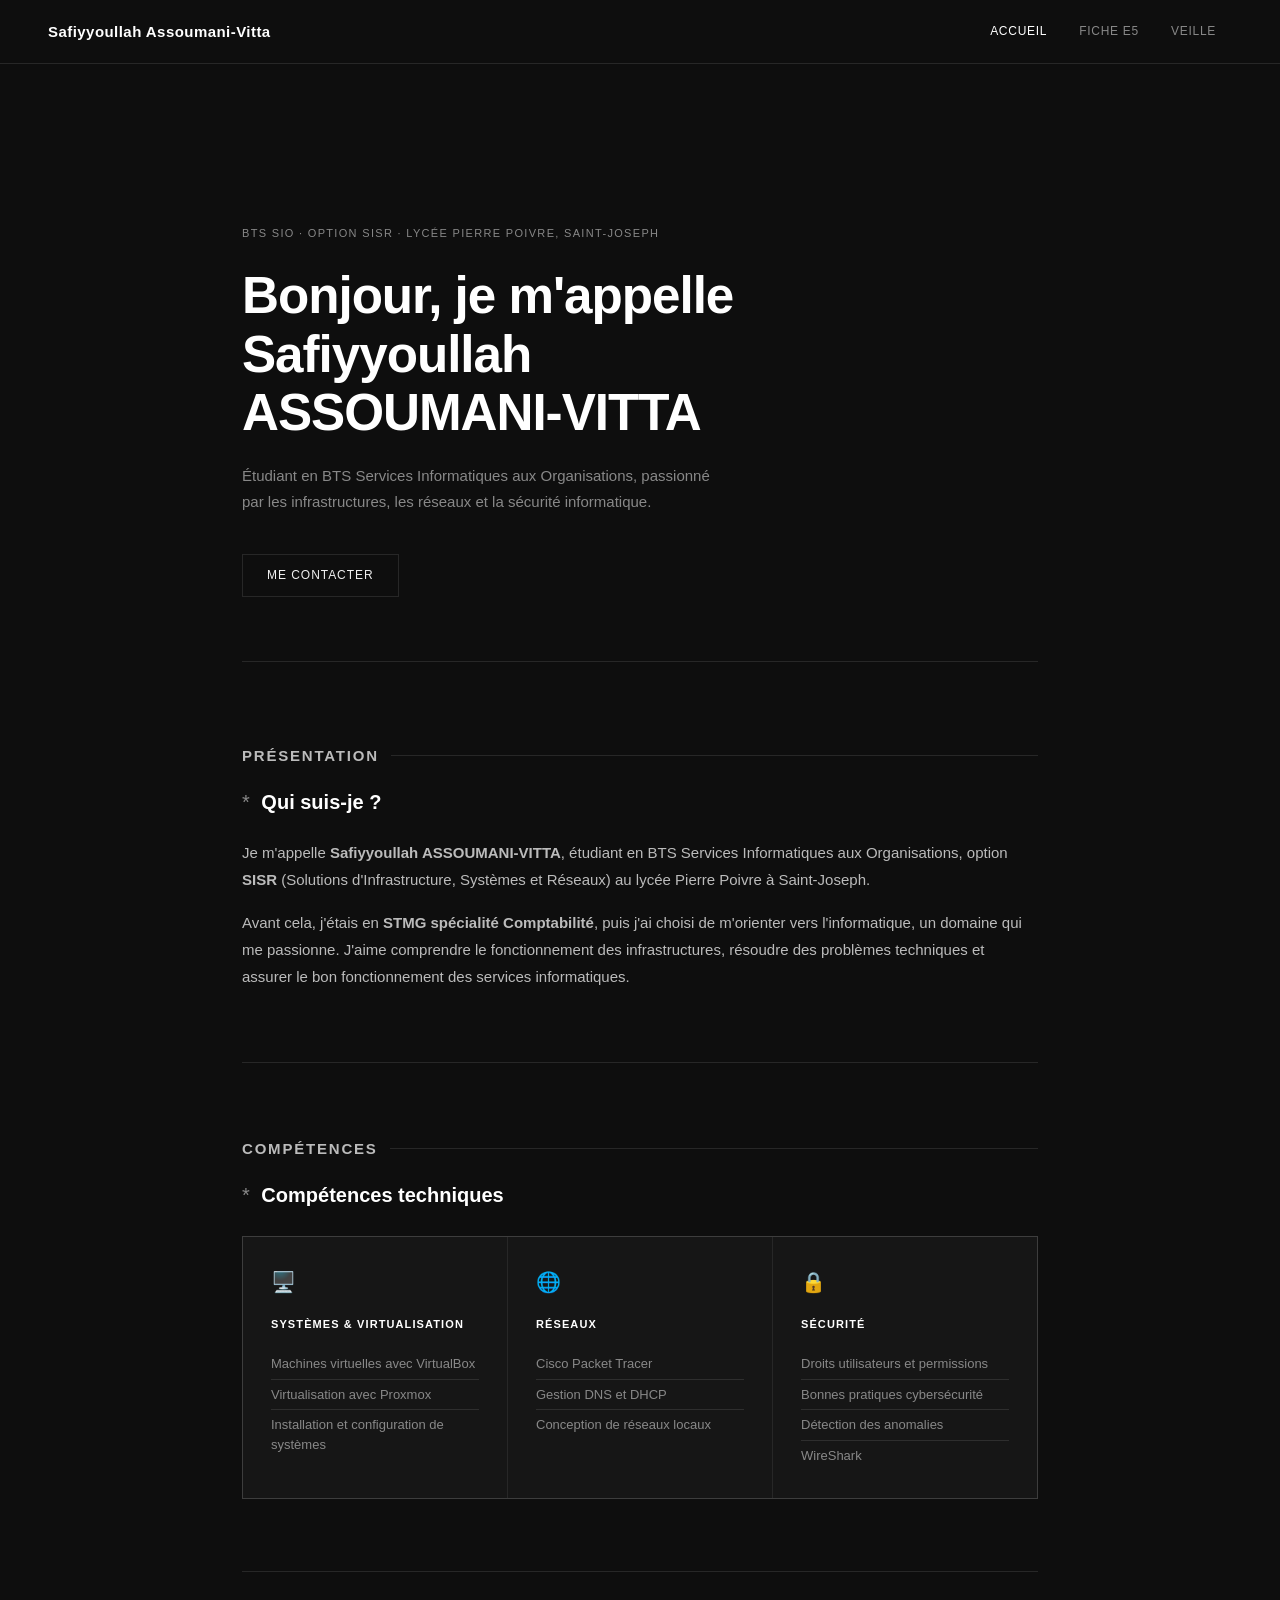
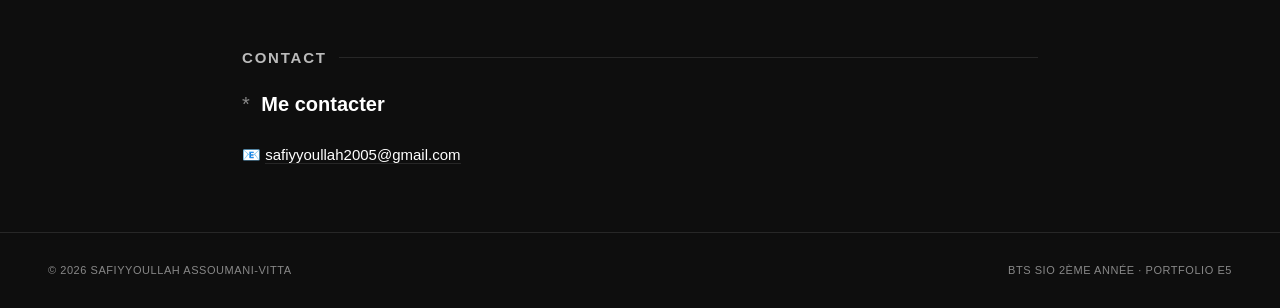
<file: index.html>
<!DOCTYPE html>
<html lang="fr">
<head>
  <meta charset="UTF-8"/>
  <meta name="viewport" content="width=device-width, initial-scale=1.0"/>
  <title>Portfolio – ASSOUMANI-VITTA Safiyyoullah</title>
  <link rel="stylesheet" href="style.css"/>
</head>
<body>

  <nav>
    <div class="nav-brand">Safiyyoullah Assoumani-Vitta</div>
    <ul>
      <li><a href="index.html" class="active">Accueil</a></li>
      <li><a href="fiche-synthese.html">Fiche E5</a></li>
      <li><a href="veille-technologique.html">Veille</a></li>
    </ul>
  </nav>

  <main>

    <section class="hero">
      <p class="hero-tag">BTS SIO · Option SISR · Lycée Pierre Poivre, Saint-Joseph</p>
      <h1>Bonjour, je m'appelle<br>Safiyyoullah<br>ASSOUMANI-VITTA</h1>
      <p class="hero-sub">Étudiant en BTS Services Informatiques aux Organisations, passionné par les infrastructures, les réseaux et la sécurité informatique.</p>
      <a href="mailto:safiyyoullah2005@gmail.com" class="btn">Me contacter</a>
    </section>

    <div class="section">
      <p class="section-label">Présentation</p>
      <h2><span class="star">*</span> Qui suis-je ?</h2>
      <p>
        Je m'appelle <strong>Safiyyoullah ASSOUMANI-VITTA</strong>, étudiant en BTS Services Informatiques aux Organisations,
        option <strong>SISR</strong> (Solutions d'Infrastructure, Systèmes et Réseaux) au lycée Pierre Poivre à Saint-Joseph.
      </p>
      <p>
        Avant cela, j'étais en <strong>STMG spécialité Comptabilité</strong>, puis j'ai choisi de m'orienter vers l'informatique,
        un domaine qui me passionne. J'aime comprendre le fonctionnement des infrastructures, résoudre des problèmes
        techniques et assurer le bon fonctionnement des services informatiques.
      </p>
    </div>

    <div class="section">
      <p class="section-label">Compétences</p>
      <h2><span class="star">*</span> Compétences techniques</h2>
      <div class="skills-grid">
        <div class="skill-block">
          <div class="skill-icon">🖥️</div>
          <h3>Systèmes & Virtualisation</h3>
          <ul>
            <li>Machines virtuelles avec VirtualBox</li>
            <li>Virtualisation avec Proxmox</li>
            <li>Installation et configuration de systèmes</li>
          </ul>
        </div>
        <div class="skill-block">
          <div class="skill-icon">🌐</div>
          <h3>Réseaux</h3>
          <ul>
            <li>Cisco Packet Tracer</li>
            <li>Gestion DNS et DHCP</li>
            <li>Conception de réseaux locaux</li>
          </ul>
        </div>
        <div class="skill-block">
          <div class="skill-icon">🔒</div>
          <h3>Sécurité</h3>
          <ul>
            <li>Droits utilisateurs et permissions</li>
            <li>Bonnes pratiques cybersécurité</li>
            <li>Détection des anomalies</li>
            <li>WireShark</li>
          </ul>
        </div>
      </div>
    </div>

    <div class="section">
      <p class="section-label">Contact</p>
      <h2><span class="star">*</span> Me contacter</h2>
      <p class="contact-line">📧 <a href="mailto:safiyyoullah2005@gmail.com">safiyyoullah2005@gmail.com</a></p>
    </div>

  </main>

  <footer>
    <span>© 2026 Safiyyoullah ASSOUMANI-VITTA</span>
    <span>BTS SIO 2ème année · Portfolio E5</span>
  </footer>

</body>
</html>
</file>
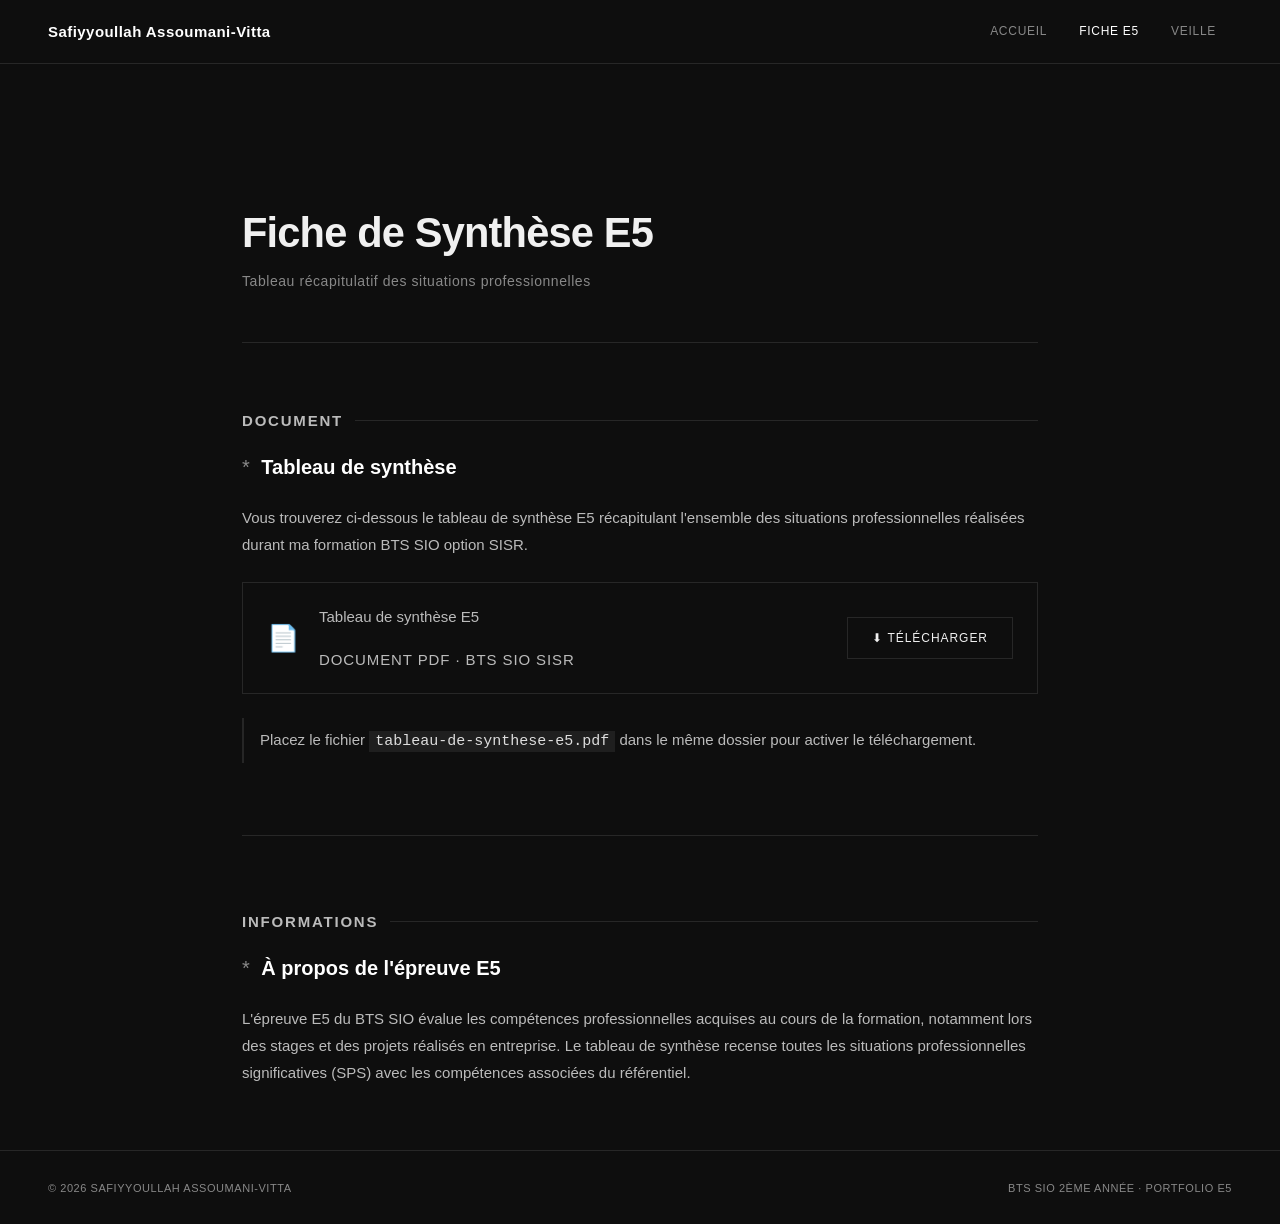
<file: fiche-synthese (1).html>
<!DOCTYPE html>
<html lang="fr">
<head>
  <meta charset="UTF-8"/>
  <meta name="viewport" content="width=device-width, initial-scale=1.0"/>
  <title>Fiche de Synthèse – ASSOUMANI-VITTA Safiyyoullah</title>
  <link rel="stylesheet" href="style.css"/>
</head>
<body>

  <nav>
    <div class="nav-brand">Safiyyoullah Assoumani-Vitta</div>
    <ul>
      <li><a href="index.html">Accueil</a></li>
      <li><a href="fiche-synthese.html" class="active">Fiche E5</a></li>
      <li><a href="veille-technologique.html">Veille</a></li>
    </ul>
  </nav>

  <main>

    <div class="page-header">
      <h1>Fiche de Synthèse E5</h1>
      <p>Tableau récapitulatif des situations professionnelles</p>
    </div>

    <div class="section">
      <p class="section-label">Document</p>
      <h2><span class="star">*</span> Tableau de synthèse</h2>
      <p>
        Vous trouverez ci-dessous le tableau de synthèse E5 récapitulant l'ensemble des situations
        professionnelles réalisées durant ma formation BTS SIO option SISR.
      </p>

      <div class="download-box">
        <div class="download-icon">📄</div>
        <div class="download-info">
          <p class="download-name">Tableau de synthèse E5</p>
          <p class="download-meta">Document PDF · BTS SIO SISR</p>
        </div>
        <a href="tableau-de-synthese-e5.pdf" class="btn" download>⬇ Télécharger</a>
      </div>

      <p class="note">
        Placez le fichier <code>tableau-de-synthese-e5.pdf</code> dans le même dossier pour activer le téléchargement.
      </p>
    </div>

    <div class="section">
      <p class="section-label">Informations</p>
      <h2><span class="star">*</span> À propos de l'épreuve E5</h2>
      <p>
        L'épreuve E5 du BTS SIO évalue les compétences professionnelles acquises au cours de la formation,
        notamment lors des stages et des projets réalisés en entreprise. Le tableau de synthèse recense
        toutes les situations professionnelles significatives (SPS) avec les compétences associées du référentiel.
      </p>
    </div>

  </main>

  <footer>
    <span>© 2026 Safiyyoullah ASSOUMANI-VITTA</span>
    <span>BTS SIO 2ème année · Portfolio E5</span>
  </footer>

</body>
</html>
</file>
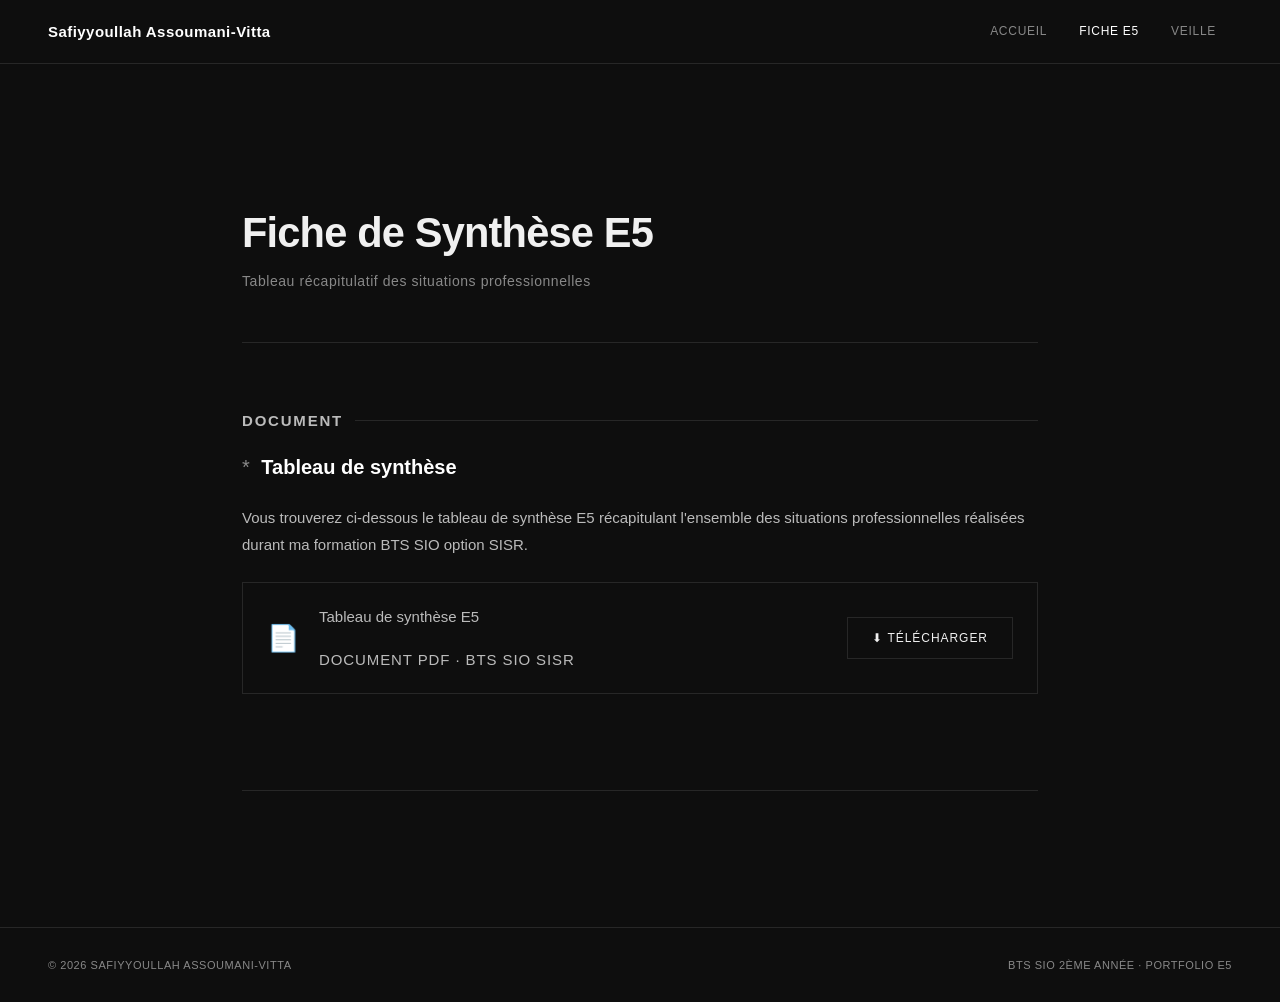
<file: fiche-synthese.html>
<!DOCTYPE html>
<html lang="fr">
<head>
  <meta charset="UTF-8"/>
  <meta name="viewport" content="width=device-width, initial-scale=1.0"/>
  <title>Fiche de Synthèse – ASSOUMANI-VITTA Safiyyoullah</title>
  <link rel="stylesheet" href="style.css"/>
</head>
<body>

  <nav>
    <div class="nav-brand">Safiyyoullah Assoumani-Vitta</div>
    <ul>
      <li><a href="index.html">Accueil</a></li>
      <li><a href="fiche-synthese.html" class="active">Fiche E5</a></li>
      <li><a href="veille-technologique.html">Veille</a></li>
    </ul>
  </nav>

  <main>

    <div class="page-header">
      <h1>Fiche de Synthèse E5</h1>
      <p>Tableau récapitulatif des situations professionnelles</p>
    </div>

    <div class="section">
      <p class="section-label">Document</p>
      <h2><span class="star">*</span> Tableau de synthèse</h2>
      <p>
        Vous trouverez ci-dessous le tableau de synthèse E5 récapitulant l'ensemble des situations
        professionnelles réalisées durant ma formation BTS SIO option SISR.
      </p>

      <div class="download-box">
        <div class="download-icon">📄</div>
        <div class="download-info">
          <p class="download-name">Tableau de synthèse E5</p>
          <p class="download-meta">Document PDF · BTS SIO SISR</p>
        </div>
        <a href="./tableau-de-synthese-e5.pdf" class="btn" target="_blank">⬇ Télécharger</a>
      </div>

      
    </div>

    <div class="section">
     
    </div>

  </main>

  <footer>
    <span>© 2026 Safiyyoullah ASSOUMANI-VITTA</span>
    <span>BTS SIO 2ème année · Portfolio E5</span>
  </footer>

</body>
</html>
</file>
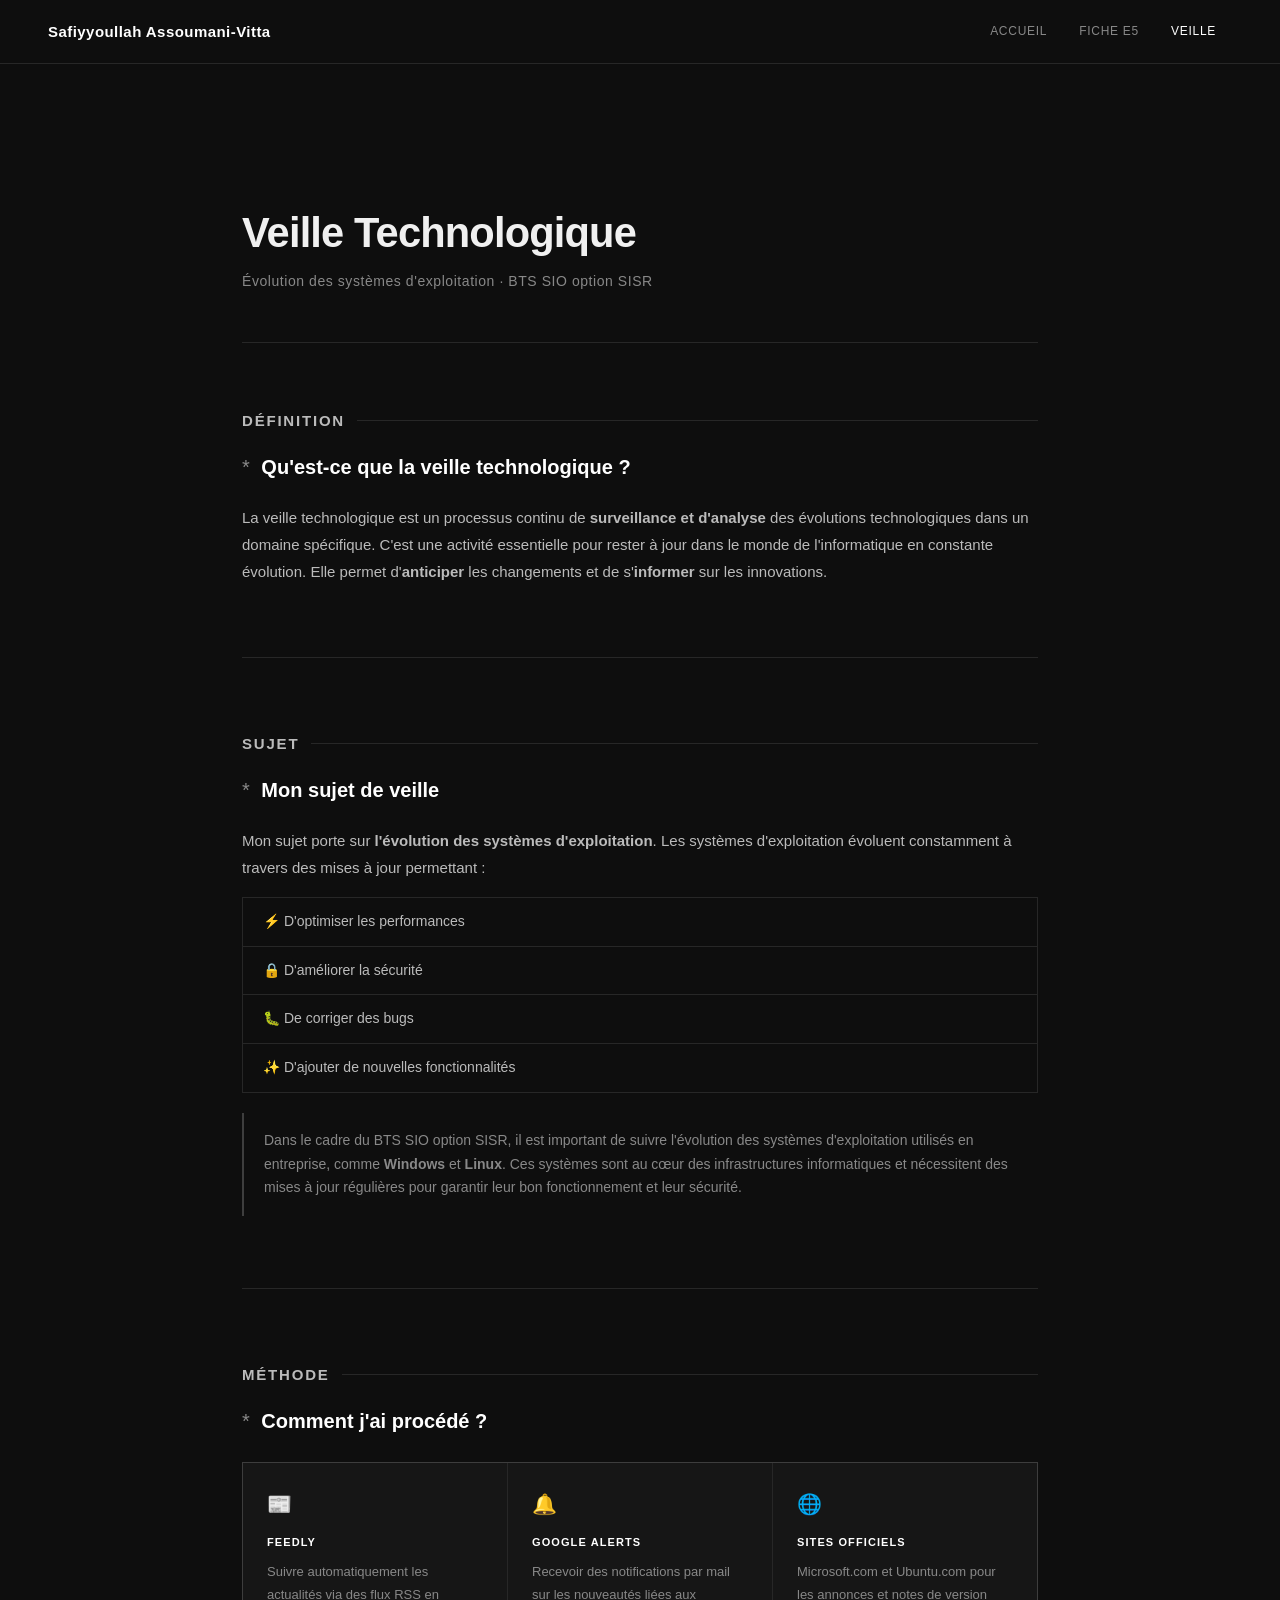
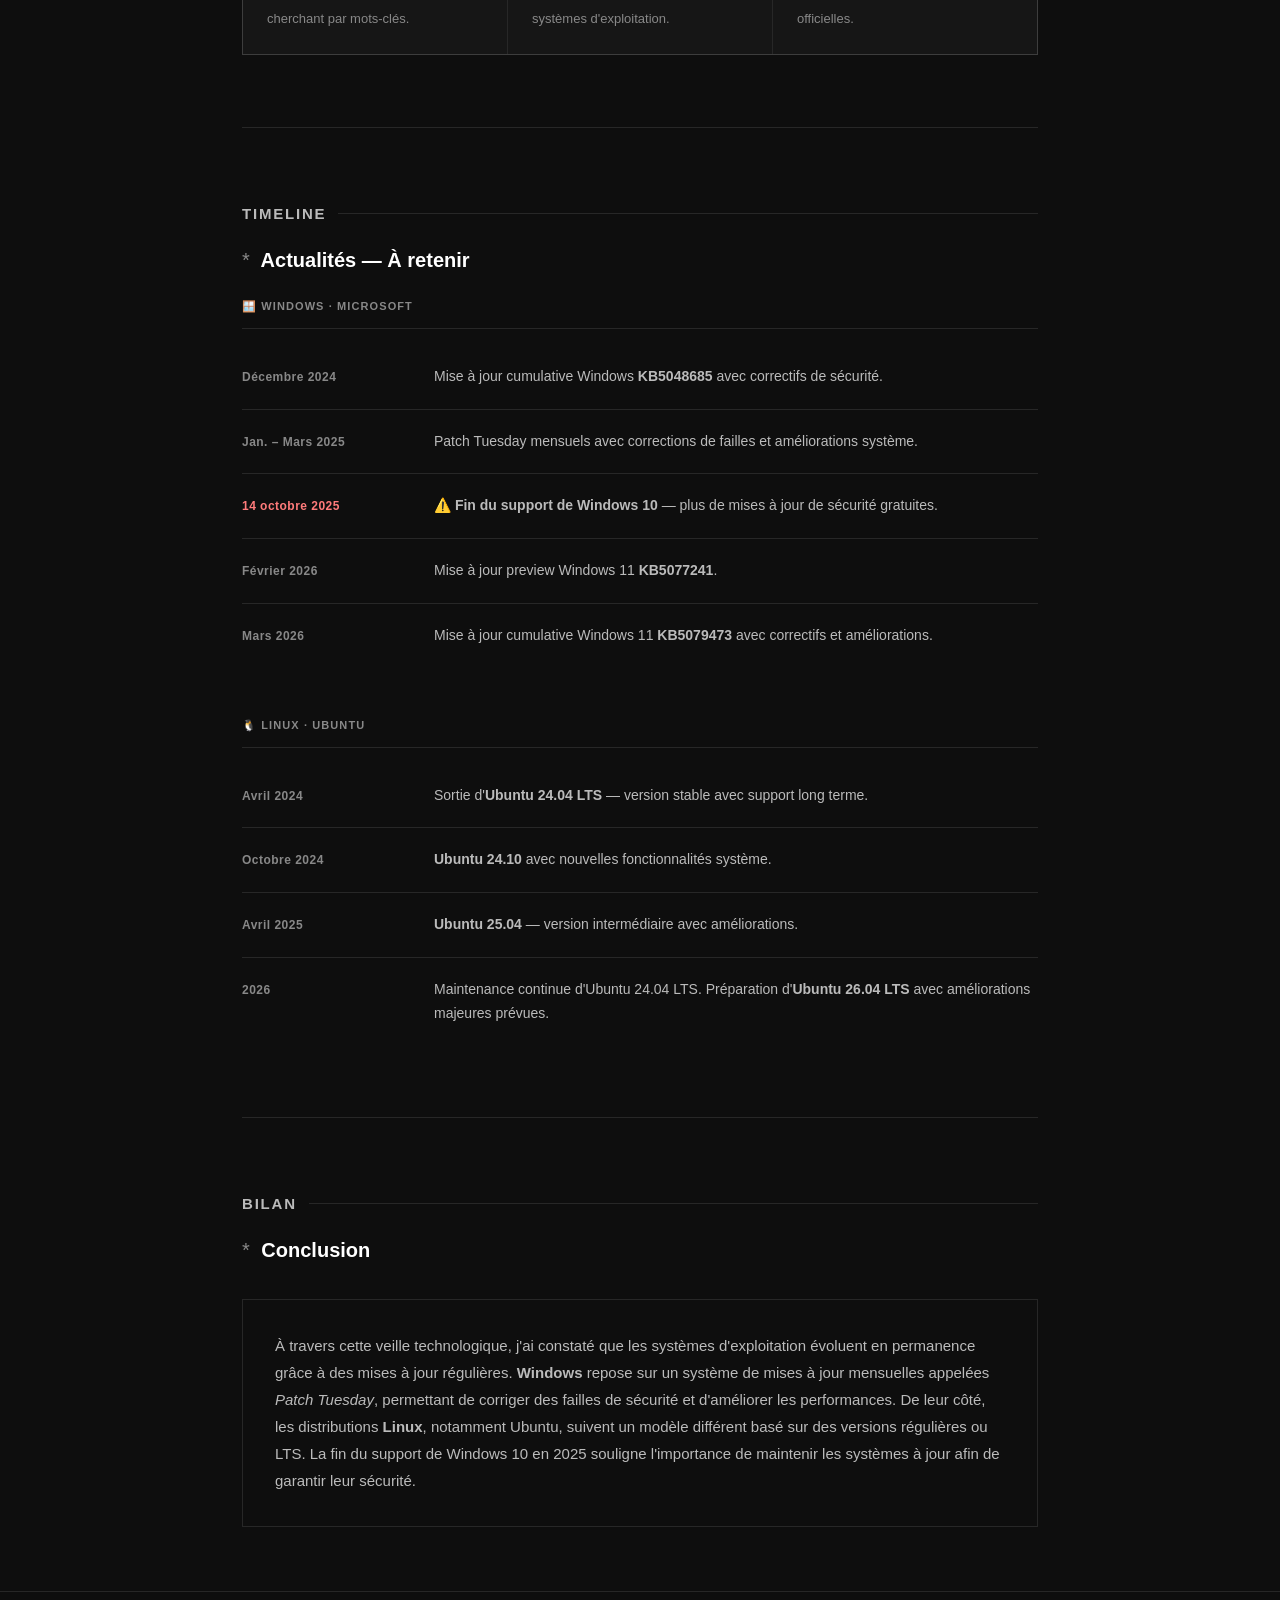
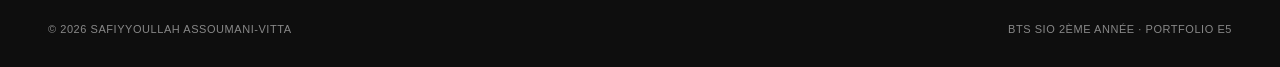
<file: veille-technologique (1).html>
<!DOCTYPE html>
<html lang="fr">
<head>
  <meta charset="UTF-8"/>
  <meta name="viewport" content="width=device-width, initial-scale=1.0"/>
  <title>Veille Technologique – ASSOUMANI-VITTA Safiyyoullah</title>
  <link rel="stylesheet" href="style.css"/>
</head>
<body>

  <nav>
    <div class="nav-brand">Safiyyoullah Assoumani-Vitta</div>
    <ul>
      <li><a href="index.html">Accueil</a></li>
      <li><a href="fiche-synthese.html">Fiche E5</a></li>
      <li><a href="veille-technologique.html" class="active">Veille</a></li>
    </ul>
  </nav>

  <main>

    <div class="page-header">
      <h1>Veille Technologique</h1>
      <p>Évolution des systèmes d'exploitation · BTS SIO option SISR</p>
    </div>

    <div class="section">
      <p class="section-label">Définition</p>
      <h2><span class="star">*</span> Qu'est-ce que la veille technologique ?</h2>
      <p>
        La veille technologique est un processus continu de <strong>surveillance et d'analyse</strong> des évolutions
        technologiques dans un domaine spécifique. C'est une activité essentielle pour rester à jour dans le monde
        de l'informatique en constante évolution. Elle permet d'<strong>anticiper</strong> les changements et de
        s'<strong>informer</strong> sur les innovations.
      </p>
    </div>

    <div class="section">
      <p class="section-label">Sujet</p>
      <h2><span class="star">*</span> Mon sujet de veille</h2>
      <p>
        Mon sujet porte sur <strong>l'évolution des systèmes d'exploitation</strong>. Les systèmes d'exploitation
        évoluent constamment à travers des mises à jour permettant :
      </p>
      <ul class="feature-list">
        <li>⚡ D'optimiser les performances</li>
        <li>🔒 D'améliorer la sécurité</li>
        <li>🐛 De corriger des bugs</li>
        <li>✨ D'ajouter de nouvelles fonctionnalités</li>
      </ul>
      <div class="info-box">
        <p>
          Dans le cadre du BTS SIO option SISR, il est important de suivre l'évolution des systèmes d'exploitation
          utilisés en entreprise, comme <strong>Windows</strong> et <strong>Linux</strong>. Ces systèmes sont au cœur
          des infrastructures informatiques et nécessitent des mises à jour régulières pour garantir leur bon
          fonctionnement et leur sécurité.
        </p>
      </div>
    </div>

    <div class="section">
      <p class="section-label">Méthode</p>
      <h2><span class="star">*</span> Comment j'ai procédé ?</h2>
      <div class="tools-grid">
        <div class="tool-card">
          <div class="tool-icon">📰</div>
          <h3>Feedly</h3>
          <p>Suivre automatiquement les actualités via des flux RSS en cherchant par mots-clés.</p>
        </div>
        <div class="tool-card">
          <div class="tool-icon">🔔</div>
          <h3>Google Alerts</h3>
          <p>Recevoir des notifications par mail sur les nouveautés liées aux systèmes d'exploitation.</p>
        </div>
        <div class="tool-card">
          <div class="tool-icon">🌐</div>
          <h3>Sites officiels</h3>
          <p>Microsoft.com et Ubuntu.com pour les annonces et notes de version officielles.</p>
        </div>
      </div>
    </div>

    <div class="section">
      <p class="section-label">Timeline</p>
      <h2><span class="star">*</span> Actualités — À retenir</h2>

      <div class="os-section">
        <div class="os-label">🪟 Windows · Microsoft</div>
        <div class="timeline">
          <div class="timeline-item">
            <span class="date">Décembre 2024</span>
            <p>Mise à jour cumulative Windows <strong>KB5048685</strong> avec correctifs de sécurité.</p>
          </div>
          <div class="timeline-item">
            <span class="date">Jan. – Mars 2025</span>
            <p>Patch Tuesday mensuels avec corrections de failles et améliorations système.</p>
          </div>
          <div class="timeline-item highlight">
            <span class="date">14 octobre 2025</span>
            <div>
              <p>⚠️ <strong>Fin du support de Windows 10</strong> — plus de mises à jour de sécurité gratuites.</p>
            </div>
          </div>
          <div class="timeline-item">
            <span class="date">Février 2026</span>
            <p>Mise à jour preview Windows 11 <strong>KB5077241</strong>.</p>
          </div>
          <div class="timeline-item">
            <span class="date">Mars 2026</span>
            <p>Mise à jour cumulative Windows 11 <strong>KB5079473</strong> avec correctifs et améliorations.</p>
          </div>
        </div>
      </div>

      <div class="os-section">
        <div class="os-label">🐧 Linux · Ubuntu</div>
        <div class="timeline">
          <div class="timeline-item">
            <span class="date">Avril 2024</span>
            <p>Sortie d'<strong>Ubuntu 24.04 LTS</strong> — version stable avec support long terme.</p>
          </div>
          <div class="timeline-item">
            <span class="date">Octobre 2024</span>
            <p><strong>Ubuntu 24.10</strong> avec nouvelles fonctionnalités système.</p>
          </div>
          <div class="timeline-item">
            <span class="date">Avril 2025</span>
            <p><strong>Ubuntu 25.04</strong> — version intermédiaire avec améliorations.</p>
          </div>
          <div class="timeline-item">
            <span class="date">2026</span>
            <p>Maintenance continue d'Ubuntu 24.04 LTS. Préparation d'<strong>Ubuntu 26.04 LTS</strong> avec améliorations majeures prévues.</p>
          </div>
        </div>
      </div>
    </div>

    <div class="section">
      <p class="section-label">Bilan</p>
      <h2><span class="star">*</span> Conclusion</h2>
      <div class="conclusion-box">
        <p>
          À travers cette veille technologique, j'ai constaté que les systèmes d'exploitation évoluent en permanence
          grâce à des mises à jour régulières. <strong>Windows</strong> repose sur un système de mises à jour mensuelles
          appelées <em>Patch Tuesday</em>, permettant de corriger des failles de sécurité et d'améliorer les performances.
          De leur côté, les distributions <strong>Linux</strong>, notamment Ubuntu, suivent un modèle différent basé sur
          des versions régulières ou LTS. La fin du support de Windows 10 en 2025 souligne l'importance de maintenir
          les systèmes à jour afin de garantir leur sécurité.
        </p>
      </div>
    </div>

  </main>

  <footer>
    <span>© 2026 Safiyyoullah ASSOUMANI-VITTA</span>
    <span>BTS SIO 2ème année · Portfolio E5</span>
  </footer>

</body>
</html>
</file>
<file: style.css>
/* ===== RESET ===== */
*, *::before, *::after { box-sizing: border-box; margin: 0; padding: 0; }

:root {
  --bg: #0e0e0e;
  --bg2: #161616;
  --bg3: #1f1f1f;
  --border: rgba(255,255,255,0.1);
  --text: #f0f0f0;
  --text-muted: #888;
  --accent: #ffffff;
  --radius: 4px;
}

html { font-size: 16px; scroll-behavior: smooth; }

body {
  font-family: -apple-system, BlinkMacSystemFont, 'Segoe UI', Roboto, sans-serif;
  background: var(--bg);
  color: var(--text);
  line-height: 1.7;
  min-height: 100vh;
  display: flex;
  flex-direction: column;
}

a { color: inherit; text-decoration: none; }

/* ===== NAVIGATION ===== */
nav {
  position: sticky;
  top: 0;
  z-index: 100;
  background: var(--bg);
  border-bottom: 1px solid var(--border);
  padding: 0 3rem;
  height: 64px;
  display: flex;
  align-items: center;
  justify-content: space-between;
}

.nav-brand {
  font-size: 15px;
  font-weight: 700;
  letter-spacing: 0.03em;
  color: var(--accent);
}

nav ul { list-style: none; display: flex; gap: 0; }

nav ul li a {
  display: block;
  padding: 8px 16px;
  font-size: 12px;
  color: var(--text-muted);
  letter-spacing: 0.06em;
  text-transform: uppercase;
  transition: color 0.2s;
}

nav ul li a:hover, nav ul li a.active { color: var(--accent); }

/* ===== MAIN ===== */
main {
  max-width: 860px;
  width: 100%;
  margin: 0 auto;
  padding: 5rem 2rem 4rem;
  flex: 1;
}

/* ===== HERO ===== */
.hero {
  padding: 5rem 0 4rem;
  border-bottom: 1px solid var(--border);
  margin-bottom: 5rem;
}

.hero-tag {
  font-size: 11px;
  letter-spacing: 0.12em;
  text-transform: uppercase;
  color: var(--text-muted);
  margin-bottom: 1.5rem;
}

.hero h1 {
  font-size: clamp(2rem, 5vw, 3.2rem);
  font-weight: 700;
  line-height: 1.15;
  letter-spacing: -0.02em;
  color: var(--accent);
  margin-bottom: 1.25rem;
}

.hero-sub {
  font-size: 15px;
  color: var(--text-muted);
  max-width: 480px;
  margin-bottom: 2.5rem;
  line-height: 1.7;
}

.btn {
  display: inline-block;
  border: 1px solid var(--border);
  color: var(--text);
  padding: 10px 24px;
  font-size: 12px;
  letter-spacing: 0.08em;
  text-transform: uppercase;
  transition: background 0.2s, color 0.2s;
}

.btn:hover { background: var(--accent); color: var(--bg); }

/* ===== PAGE HEADER ===== */
.page-header {
  padding: 4rem 0 3rem;
  border-bottom: 1px solid var(--border);
  margin-bottom: 4rem;
}

.page-header h1 {
  font-size: clamp(1.6rem, 4vw, 2.6rem);
  font-weight: 700;
  letter-spacing: -0.02em;
  line-height: 1.2;
}

.page-header p {
  color: var(--text-muted);
  font-size: 14px;
  margin-top: 0.75rem;
  letter-spacing: 0.04em;
}

/* ===== SECTIONS ===== */
.section {
  margin-bottom: 4.5rem;
  padding-bottom: 4.5rem;
  border-bottom: 1px solid var(--border);
}

.section:last-child { border-bottom: none; margin-bottom: 0; padding-bottom: 0; }

.section-label {
  font-size: 11px;
  font-weight: 600;
  letter-spacing: 0.12em;
  text-transform: uppercase;
  color: var(--text-muted);
  margin-bottom: 1.5rem;
  display: flex;
  align-items: center;
  gap: 12px;
}

.section-label::after {
  content: '';
  flex: 1;
  height: 1px;
  background: var(--border);
}

.section h2 {
  font-size: 20px;
  font-weight: 600;
  margin-bottom: 1.25rem;
  color: var(--accent);
}

.section h2 .star { color: var(--text-muted); font-weight: 300; margin-right: 6px; }

.section p {
  color: #bbb;
  font-size: 15px;
  line-height: 1.8;
  margin-bottom: 1rem;
}

.section p:last-child { margin-bottom: 0; }

/* ===== SKILLS GRID ===== */
.skills-grid {
  display: grid;
  grid-template-columns: repeat(auto-fit, minmax(220px, 1fr));
  gap: 1px;
  background: var(--border);
  border: 1px solid var(--border);
  margin-top: 1.5rem;
}

.skill-block { background: var(--bg2); padding: 1.75rem; }
.skill-icon { font-size: 20px; margin-bottom: 1rem; }

.skill-block h3 {
  font-size: 11px;
  font-weight: 700;
  letter-spacing: 0.1em;
  text-transform: uppercase;
  color: var(--accent);
  margin-bottom: 1rem;
}

.skill-block ul { list-style: none; padding: 0; }

.skill-block ul li {
  font-size: 13px;
  color: var(--text-muted);
  padding: 5px 0;
  border-bottom: 1px solid var(--border);
  line-height: 1.5;
}

.skill-block ul li:last-child { border-bottom: none; }

/* ===== DOWNLOAD BOX ===== */
.download-box {
  display: flex;
  align-items: center;
  gap: 1.25rem;
  border: 1px solid var(--border);
  padding: 1.25rem 1.5rem;
  margin: 1.5rem 0;
  transition: border-color 0.2s;
}

.download-box:hover { border-color: rgba(255,255,255,0.35); }
.download-icon { font-size: 26px; }
.download-info { flex: 1; }
.download-name { font-weight: 500; font-size: 15px; margin: 0; color: var(--text); }
.download-meta { font-size: 11px; color: var(--text-muted); margin: 0; margin-top: 3px; letter-spacing: 0.06em; text-transform: uppercase; }

.note {
  font-size: 13px;
  color: var(--text-muted);
  border-left: 2px solid var(--border);
  padding: 0.5rem 1rem;
  margin-top: 1rem;
}

.note code {
  font-family: monospace;
  color: #ddd;
  background: var(--bg3);
  padding: 2px 6px;
}

/* ===== VEILLE ===== */
.feature-list {
  list-style: none;
  padding: 0;
  margin: 1rem 0;
  border: 1px solid var(--border);
}

.feature-list li {
  font-size: 14px;
  color: #bbb;
  padding: 0.75rem 1.25rem;
  border-bottom: 1px solid var(--border);
}

.feature-list li:last-child { border-bottom: none; }

.info-box {
  border-left: 2px solid rgba(255,255,255,0.2);
  padding: 1rem 1.25rem;
  margin-top: 1.25rem;
}

.info-box p { color: var(--text-muted); font-size: 14px; margin: 0; line-height: 1.7; }

.tools-grid {
  display: grid;
  grid-template-columns: repeat(auto-fit, minmax(200px, 1fr));
  gap: 1px;
  background: var(--border);
  border: 1px solid var(--border);
  margin-top: 1.5rem;
}

.tool-card { background: var(--bg2); padding: 1.5rem; }
.tool-icon { font-size: 20px; margin-bottom: 0.75rem; }

.tool-card h3 {
  font-size: 11px;
  font-weight: 700;
  letter-spacing: 0.1em;
  text-transform: uppercase;
  color: var(--accent);
  margin-bottom: 0.5rem;
}

.tool-card p { font-size: 13px; color: var(--text-muted); margin: 0; }

/* ===== TIMELINE ===== */
.os-section { margin-bottom: 3rem; }
.os-section:last-child { margin-bottom: 0; }

.os-label {
  font-size: 11px;
  font-weight: 700;
  letter-spacing: 0.1em;
  text-transform: uppercase;
  color: var(--text-muted);
  margin-bottom: 1rem;
  padding-bottom: 0.75rem;
  border-bottom: 1px solid var(--border);
  display: flex;
  align-items: center;
  gap: 8px;
}

.timeline { display: flex; flex-direction: column; }

.timeline-item {
  display: grid;
  grid-template-columns: 160px 1fr;
  gap: 2rem;
  padding: 1.25rem 0;
  border-bottom: 1px solid var(--border);
  align-items: start;
}

.timeline-item:last-child { border-bottom: none; }

.date {
  font-size: 12px;
  font-weight: 600;
  color: var(--text-muted);
  letter-spacing: 0.04em;
  padding-top: 2px;
}

.timeline-item.highlight .date { color: #ff7b7b; }

.timeline-item p { font-size: 14px; color: #bbb; margin: 0; line-height: 1.7; }

.read-link {
  display: inline-block;
  margin-top: 0.5rem;
  font-size: 11px;
  letter-spacing: 0.08em;
  text-transform: uppercase;
  color: var(--text-muted);
  border-bottom: 1px solid var(--border);
  padding-bottom: 1px;
  transition: color 0.2s;
}

.read-link:hover { color: var(--accent); }

/* ===== CONCLUSION ===== */
.conclusion-box {
  border: 1px solid var(--border);
  padding: 2rem;
  margin-top: 2rem;
}

.conclusion-box p { font-size: 15px; color: #bbb; margin: 0; line-height: 1.8; }

/* ===== CONTACT ===== */
.contact-line { font-size: 15px; color: #bbb; }
.contact-line a { color: var(--accent); border-bottom: 1px solid var(--border); transition: border-color 0.2s; }
.contact-line a:hover { border-color: var(--accent); }

/* ===== FOOTER ===== */
footer {
  border-top: 1px solid var(--border);
  padding: 1.75rem 3rem;
  display: flex;
  justify-content: space-between;
  align-items: center;
  font-size: 11px;
  color: var(--text-muted);
  letter-spacing: 0.05em;
  text-transform: uppercase;
}

/* ===== RESPONSIVE ===== */
@media (max-width: 640px) {
  nav { padding: 0 1.25rem; }
  nav ul li a { padding: 6px 9px; font-size: 11px; }
  main { padding: 3rem 1.25rem; }
  .hero { padding: 3rem 0 2.5rem; }
  .timeline-item { grid-template-columns: 1fr; gap: 0.2rem; }
  footer { flex-direction: column; gap: 0.5rem; text-align: center; padding: 1.5rem; }
}
</file>
